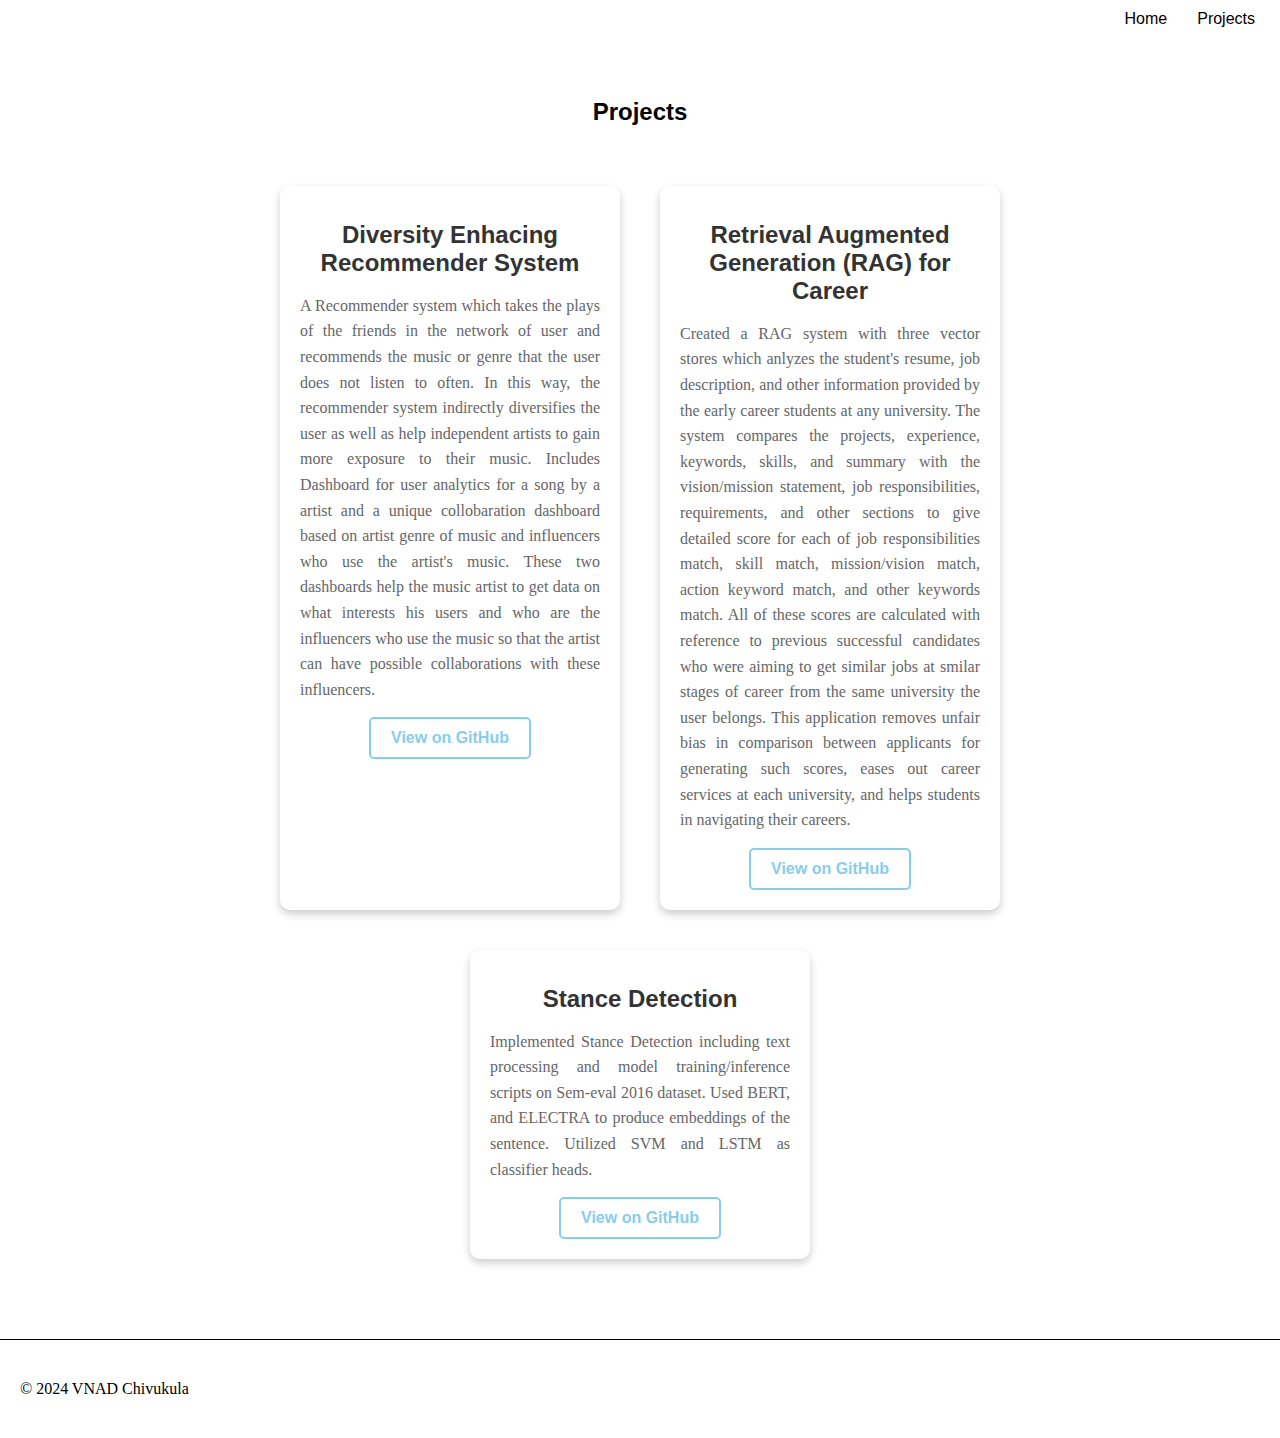
<file: projects.html>
<!DOCTYPE html>
<html lang="en">
<head>
    <meta charset="UTF-8">
    <meta name="viewport" content="width=device-width, initial-scale=1.0">
    <title>My Projects</title>
    <link rel="stylesheet" href="https://cdnjs.cloudflare.com/ajax/libs/font-awesome/6.0.0-beta3/css/all.min.css">
    <link rel="stylesheet" href="assets/css/styles.css">
</head>
<body>
    <header>
        <nav>
            <ul class="nav-links" id="nav-links">
                <li><a href="index.html">Home</a></li>
                <!-- <li><a href="about.html">About</a></li> -->
                <li><a href="projects.html">Projects</a></li>
                <!-- <li><a href="publications.html">Publications</a></li>
                <li><a href="resume.html">Resume</a></li> -->
            </ul>
        </nav>
    </header>

    <section id="projects">
        <h2 style="text-align: center;">Projects</h2>
        <div class="projects-container">
            <div class="project">
                <!-- <img src="assets/images/project1.jpg" alt="Project 1"> -->
                <h3>Diversity Enhacing Recommender System</h3>
                <p style="font-family: verdana; text-align: justify;">
                    A Recommender system which takes the plays of the friends in the network of user and recommends
                    the music or genre that the user does not listen to often. In this way, the recommender system indirectly
                    diversifies the user as well as help independent artists to gain more exposure to their music.
                    Includes Dashboard for user analytics for a song by a artist and
                    a unique collobaration dashboard based on artist genre of music and influencers who use the artist's music.
                    These two dashboards help the music artist to get data on what interests his users and who are the influencers who
                    use the music so that the artist can have possible collaborations with these influencers.
                </p>
                <a href="https://github.com/cvnad1/TikTok-Hackathon" class="github-link">View on GitHub</a>
            </div>
            <div class="project">
                <!-- <img src="assets/images/project2.jpg" alt="Project 2"> -->
                <h3>Retrieval Augmented Generation (RAG) for Career</h3>
                <p style="font-family: verdana; text-align: justify;">
                    Created a RAG system with three vector stores which anlyzes the student's resume, job description, and other information
                    provided by the early career students at any university. The system compares the projects, experience, keywords, skills,
                    and summary with the vision/mission statement, job responsibilities, requirements, and other sections to give detailed
                    score for each of job responsibilities match, skill match, mission/vision match, action keyword match, and other keywords match.
                    All of these scores are calculated with reference to previous successful candidates who were aiming to get similar jobs at smilar stages
                    of career from the same university the user belongs. This application removes unfair bias in comparison between applicants for generating such scores, 
                    eases out career services at each university, and helps students in navigating their careers.
                </p>
                <a href="https://github.com/NaZaR3413/AI-for-education-Hackathon" class="github-link">View on GitHub</a>
            </div>
            <div class="project">
                <!-- <img src="assets/images/project2.jpg" alt="Project 2"> -->
                <h3>Stance Detection</h3>
                <p  style="font-family: verdana; text-align: justify;">
                    Implemented Stance Detection including text processing and model training/inference scripts 
                    on Sem-eval 2016 dataset. Used BERT, and ELECTRA to produce embeddings of the sentence. 
                    Utilized SVM and LSTM as classifier heads.
                </p>
                <a href="https://github.com/cvnad1/Stance-Detection" class="github-link">View on GitHub</a>
            </div>
        </div>
    </section>
    <footer>
        <p>&copy; 2024 VNAD Chivukula </p>
    </footer>
</body>
</html>
</file>
<file: assets/css/styles.css>
body {
    font-family: Arial, sans-serif;
    margin: 0;
    padding: 0;
    background-color:white;
}

nav {
    background-color: white;
    color: black;
    padding: 10px 10px;
    text-align: right;
}

nav ul {
    list-style: none;
    margin: 0;
    padding: 0;
    display: flex;
    justify-content: right;
}

nav ul li {
    margin: 0 15px;
}

nav ul li a {
    color: black;
    text-decoration: none;
    font-weight: lighter;
}


nav ul li a:hover {
    color: lightskyblue; /* Optional: Change color on hover */
}


header {
    text-align: right;
    padding: 0px 0;
    background-color: white;
    color: white;
    position: relative;
}

section {
    max-width: 85%;
    margin: 20px auto;
    padding: 20px;
    background-color: white;
    border-radius: 10px;
    /* box-shadow: 0 0 10px rgba(0, 0, 0, 0.1); */
}


.profile-pic {
    display: block;
    margin: 0 auto; /* Center the image horizontally */
    width: 20vw; /* Set a specific width */
    height: 20vw; /* Set a specific height */
    border-radius: 50%; /* Makes the image round */
    object-fit: cover; /* Ensures the image covers the entire area */
    border: 2px solid #ccc; /* Optional: Add a border */
}

.bio {
    overflow: hidden;
}

footer {
    border-top: 1px solid black;
    text-align: center;
    padding: 20px;
    /* background-color: white; */
    color: black;
    position: static;
    bottom: 0;
    width: 100%;
}

p {
    line-height: 1.6;
    color: black; /* Changed to black */
    text-align: justify; /* Justifies the text in paragraphs */
    font-family: 'verdana';
}

.social-links-container {
    margin-top: 20px;
}

.social-links {
    list-style: none;
    padding: 0;
    margin: 0;
    display: flex;
    justify-content: center;
}

.social-links li {
    margin: 0 15px;
}

.social-links li a {
    color: black;
    font-size: 24px;
    text-decoration: none;
}

.social-links li a:hover {
    color: black;
}

.social-links li a i {
    margin-right: 0;
}

/* Projects Section */
.projects-container {
    display: flex;
    flex-wrap: wrap;
    justify-content: center;
    padding: 20px;
}

.project {
    background-color: white;
    border-radius: 10px;
    box-shadow: 0 4px 8px rgba(0, 0, 0, 0.2);
    margin: 20px;
    padding: 20px;
    width: 300px;
    text-align: center;
    transition: transform 0.3s ease;
}

.project:hover {
    transform: translateY(-10px);
}

.project img {
    width: 100%;
    height: auto;
    border-radius: 10px;
}

.project h3 {
    color: #333;
    font-size: 1.5em;
    margin: 15px 0;
}

.project p {
    color: #666;
    font-size: 1em;
    text-align: justify;
    margin-bottom: 15px;
}

.github-link {
    display: inline-block;
    text-decoration: none;
    color: skyblue;
    font-weight: bold;
    border: 2px solid skyblue;
    padding: 10px 20px;
    border-radius: 5px;
    transition: background-color 0.3s ease, color 0.3s ease;
}

.github-link:hover {
    background-color: skyblue;
    color: white;
}
</file>
